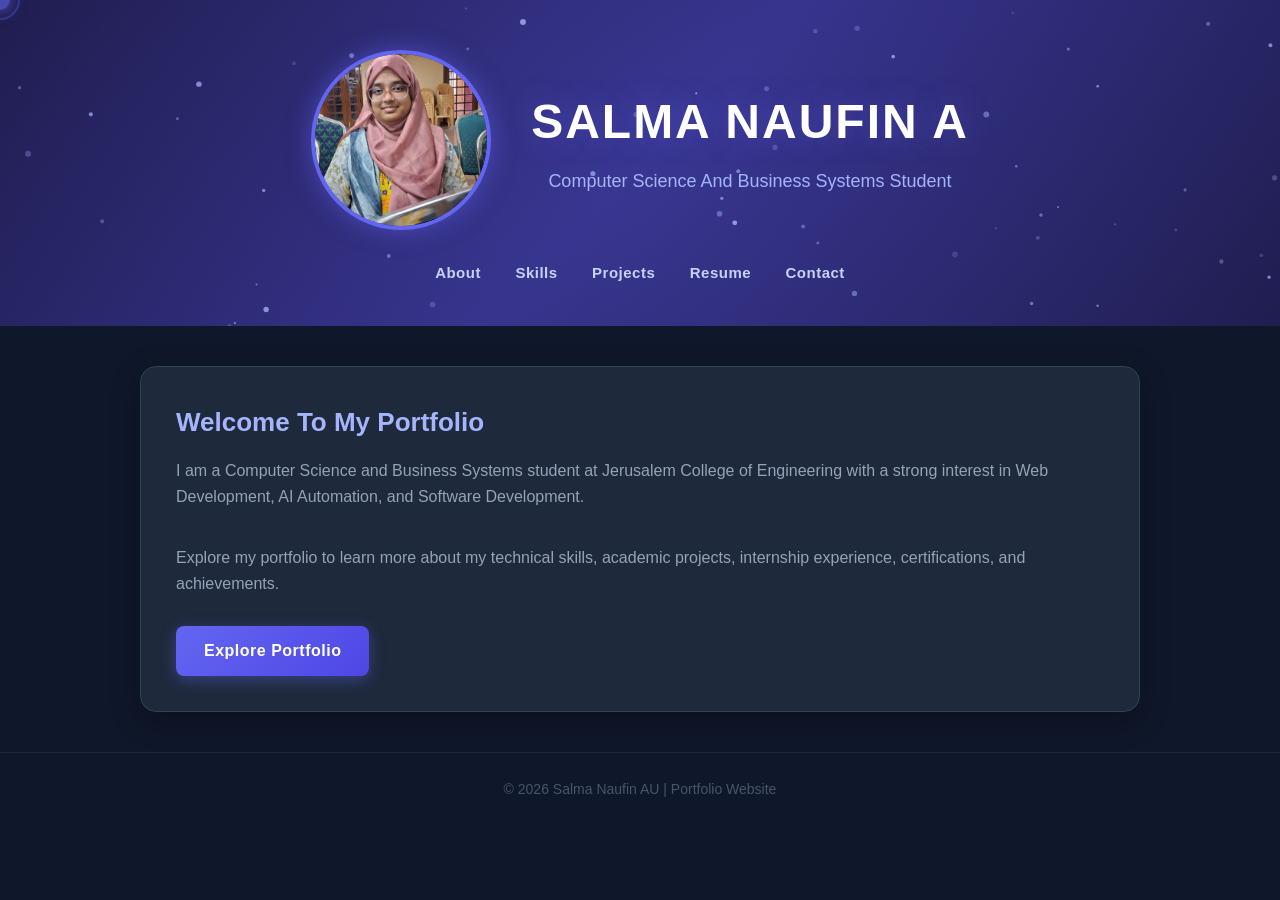
<file: index.html>
<!DOCTYPE html>
<html lang="en">
<head>
<meta charset="UTF-8">
<meta name="viewport" content="width=device-width, initial-scale=1.0">
<title>Salma Naufin AU | Portfolio</title>
<link rel="stylesheet" href="style.css">
</head>

<body>

<div class="page-transition"></div>
<div class="cursor" id="cursor"></div>
<div class="cursor-trail" id="cursorTrail"></div>

<header>
    <canvas id="particles"></canvas>
    <div class="profile">
        <img src="profile.jpeg" alt="Profile">
        <div class="info">
            <h1 id="typed-name"></h1>
            <p>Computer Science And Business Systems Student</p>
        </div>
    </div>

    <nav>
        <a href="about.html">About</a>
        <a href="skills.html">Skills</a>
        <a href="projects.html">Projects</a>
        <a href="resume.html">Resume</a>
        <a href="contact.html">Contact</a>
    </nav>
</header>

<div class="container">
    <div class="card">
        <h2>Welcome To My Portfolio</h2>
        <p>I am a Computer Science and Business Systems student at Jerusalem College of Engineering with a strong interest in Web Development, AI Automation, and Software Development.</p>
        <br>
        <p>Explore my portfolio to learn more about my technical skills, academic projects, internship experience, certifications, and achievements.</p>
        <a href="about.html" class="btn">Explore Portfolio</a>
    </div>
</div>

<footer>
    © 2026 Salma Naufin AU | Portfolio Website
</footer>

<script src="script.js"></script>
</body>
</html>
</file>
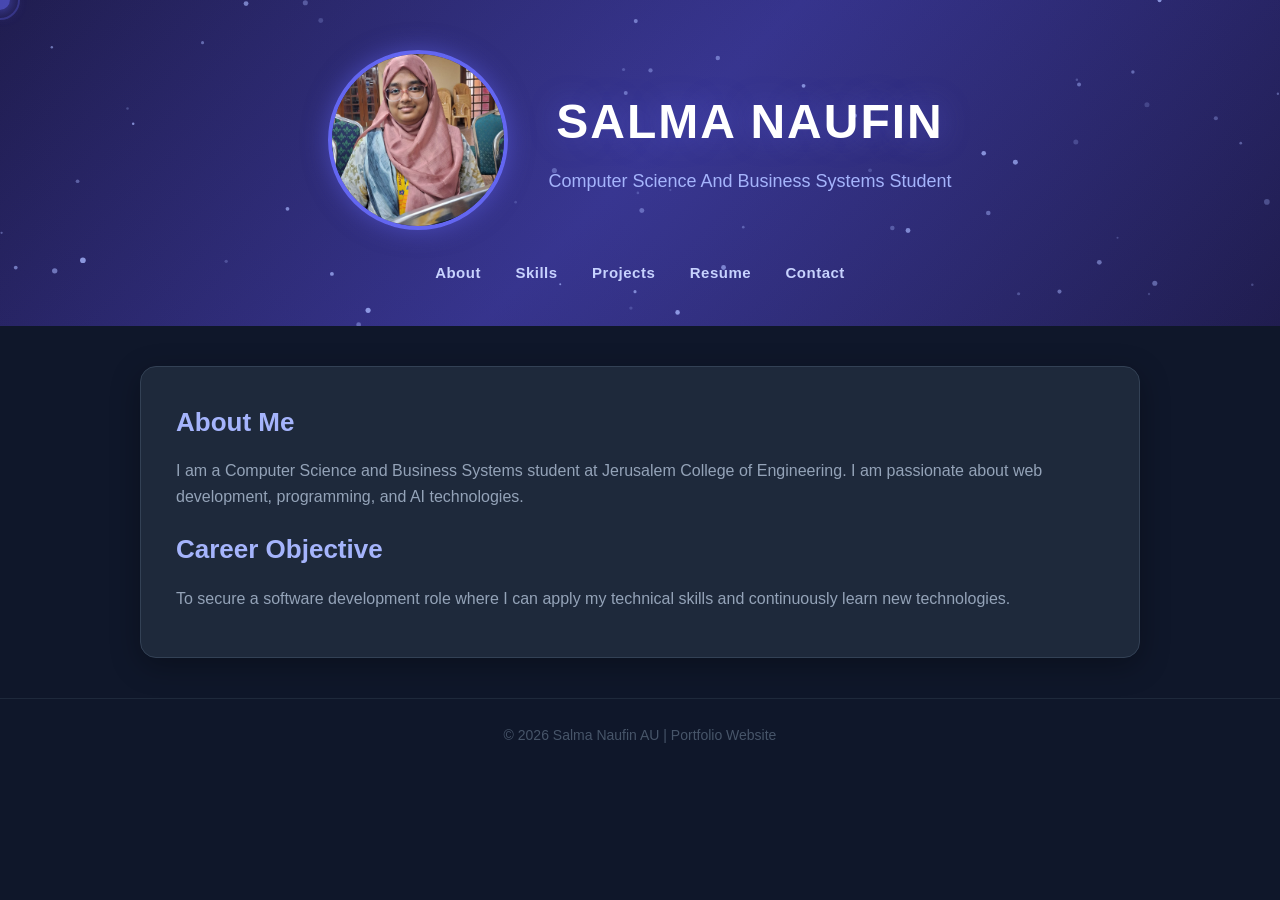
<file: about.html>
<!DOCTYPE html>
<html lang="en">
<head>
<meta charset="UTF-8">
<meta name="viewport" content="width=device-width, initial-scale=1.0">
<title>About | Salma Naufin AU</title>
<link rel="stylesheet" href="style.css">
</head>
<body>

<div class="page-transition"></div>
<div class="cursor" id="cursor"></div>
<div class="cursor-trail" id="cursorTrail"></div>

<header>
    <canvas id="particles"></canvas>
    <div class="profile">
        <img src="profile.jpeg" alt="Profile">
        <div class="info">
            <h1 id="typed-name"></h1>
            <p>Computer Science And Business Systems Student</p>
        </div>
    </div>
    <nav>
        <a href="about.html">About</a>
        <a href="skills.html">Skills</a>
        <a href="projects.html">Projects</a>
        <a href="resume.html">Resume</a>
        <a href="contact.html">Contact</a>
    </nav>
</header>

<div class="container">
    <div class="card">
        <h2>About Me</h2>
        <p>I am a Computer Science and Business Systems student at Jerusalem College of Engineering. I am passionate about web development, programming, and AI technologies.</p>
        <h2 style="margin-top:20px;">Career Objective</h2>
        <p>To secure a software development role where I can apply my technical skills and continuously learn new technologies.</p>
    </div>
</div>

<footer>© 2026 Salma Naufin AU | Portfolio Website</footer>

<script src="script.js"></script>
</body>
</html>
</file>
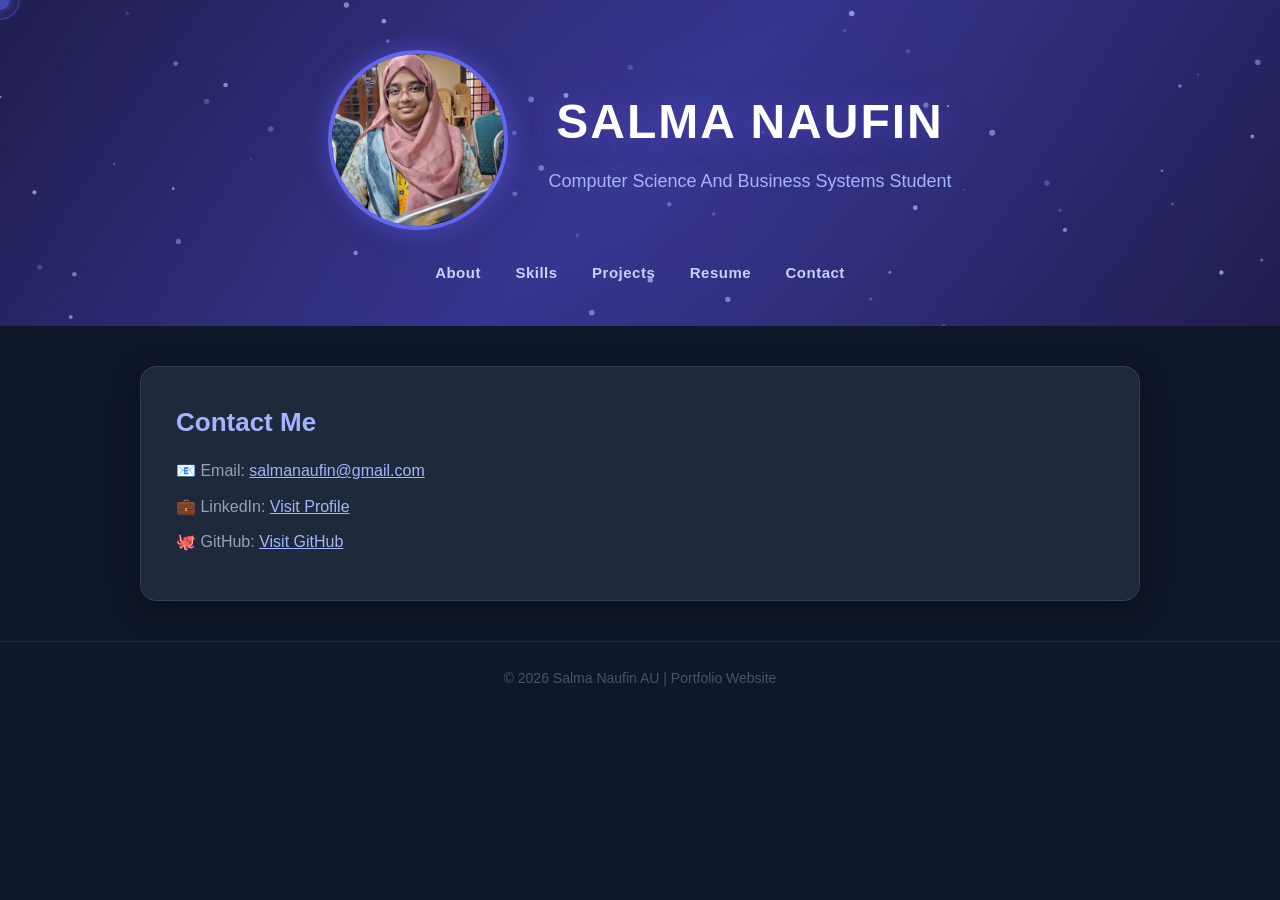
<file: contact.html>
<!DOCTYPE html>
<html lang="en">

<head>
    <meta charset="UTF-8">
    <meta name="viewport" content="width=device-width, initial-scale=1.0">
    <title>Contact | Salma Naufin AU</title>
    <link rel="stylesheet" href="style.css">
</head>

<body>

    <div class="page-transition"></div>
    <div class="cursor" id="cursor"></div>
    <div class="cursor-trail" id="cursorTrail"></div>

    <header>
        <canvas id="particles"></canvas>
        <div class="profile">
            <img src="profile.jpeg" alt="Profile">
            <div class="info">
                <h1 id="typed-name"></h1>
                <p>Computer Science And Business Systems Student</p>
            </div>
        </div>
        <nav>
            <a href="about.html">About</a>
            <a href="skills.html">Skills</a>
            <a href="projects.html">Projects</a>
            <a href="resume.html">Resume</a>
            <a href="contact.html">Contact</a>
        </nav>
    </header>

    <div class="container">
        <div class="card">
            <h2>Contact Me</h2>
            <p style="margin-bottom:10px;">📧 Email: <a href="mailto:salmanaufin@gmail.com"
                    style="color:#a5b4fc;">salmanaufin@gmail.com</a></p>
            <p style="margin-bottom:10px;">💼 LinkedIn: <a href="https://www.linkedin.com/in/salma-naufin-au-73a914357"
                    target="_blank" style="color:#a5b4fc;">Visit Profile</a></p>
            <p>🐙 GitHub: <a href="https://github.com/salmanaufin-2021" target="_blank" style="color:#a5b4fc;">Visit
                    GitHub</a></p>
        </div>
    </div>

    <footer>© 2026 Salma Naufin AU | Portfolio Website</footer>

    <script src="script.js"></script>
</body>

</html>
</file>
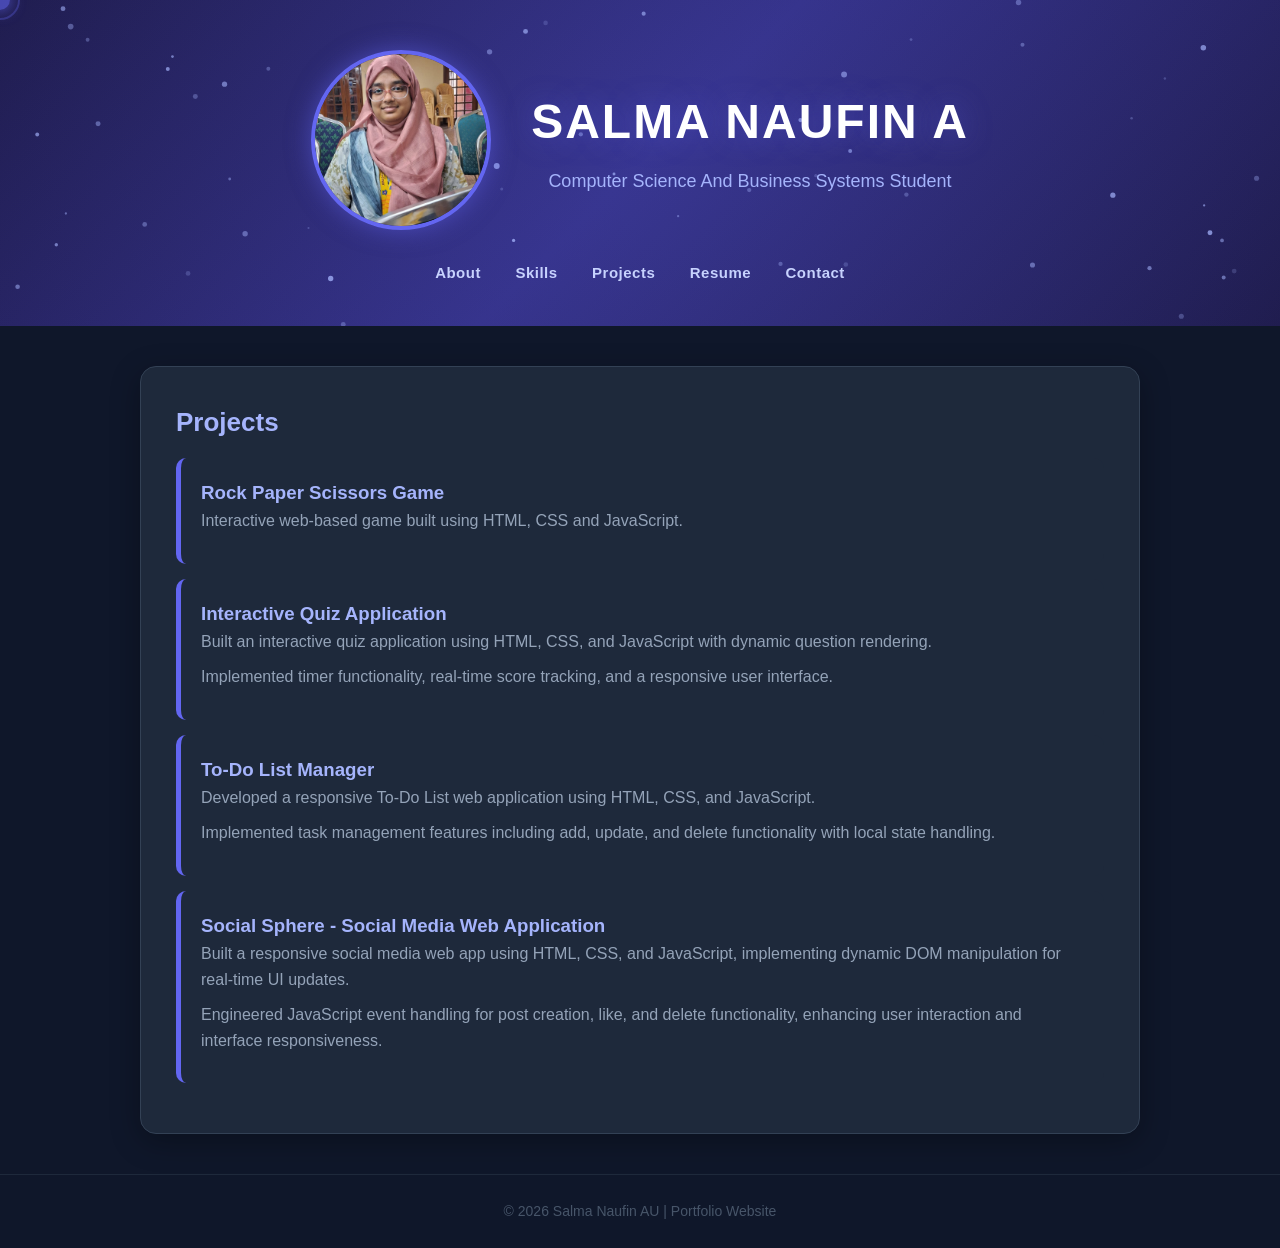
<file: projects.html>
<!DOCTYPE html>
<html lang="en">

<head>
    <meta charset="UTF-8">
    <meta name="viewport" content="width=device-width, initial-scale=1.0">
    <title>Projects | Salma Naufin AU</title>
    <link rel="stylesheet" href="style.css">
</head>

<body>

    <div class="page-transition"></div>
    <div class="cursor" id="cursor"></div>
    <div class="cursor-trail" id="cursorTrail"></div>

    <header>
        <canvas id="particles"></canvas>
        <div class="profile">
            <img src="profile.jpeg" alt="Profile">
            <div class="info">
                <h1 id="typed-name"></h1>
                <p>Computer Science And Business Systems Student</p>
            </div>
        </div>
        <nav>
            <a href="about.html">About</a>
            <a href="skills.html">Skills</a>
            <a href="projects.html">Projects</a>
            <a href="resume.html">Resume</a>
            <a href="contact.html">Contact</a>
        </nav>
    </header>

    <div class="container">
        <div class="card">
            <h2>Projects</h2>

            <div class="project">
                <h3 style="color:#a5b4fc;">Rock Paper Scissors Game</h3>
                <p>Interactive web-based game built using HTML, CSS and JavaScript.</p>
            </div>

            <div class="project">
                <h3 style="color:#a5b4fc;">Interactive Quiz Application</h3>
                <p>Built an interactive quiz application using HTML, CSS, and JavaScript with dynamic question
                    rendering.</p>
                <p>Implemented timer functionality, real-time score tracking, and a responsive user interface.</p>
            </div>

            <div class="project">
                <h3 style="color:#a5b4fc;">To-Do List Manager</h3>
                <p>Developed a responsive To-Do List web application using HTML, CSS, and JavaScript.</p>
                <p>Implemented task management features including add, update, and delete functionality with local state
                    handling.</p>
            </div>

            <div class="project">
                <h3 style="color:#a5b4fc;">Social Sphere - Social Media Web Application</h3>
                <p>Built a responsive social media web app using HTML, CSS, and JavaScript, implementing dynamic DOM
                    manipulation for real-time UI updates.</p>
                <p>Engineered JavaScript event handling for post creation, like, and delete functionality, enhancing
                    user interaction and interface responsiveness.</p>
            </div>

        </div>
    </div>

    <footer>© 2026 Salma Naufin AU | Portfolio Website</footer>

    <script src="script.js"></script>
</body>

</html>
</file>
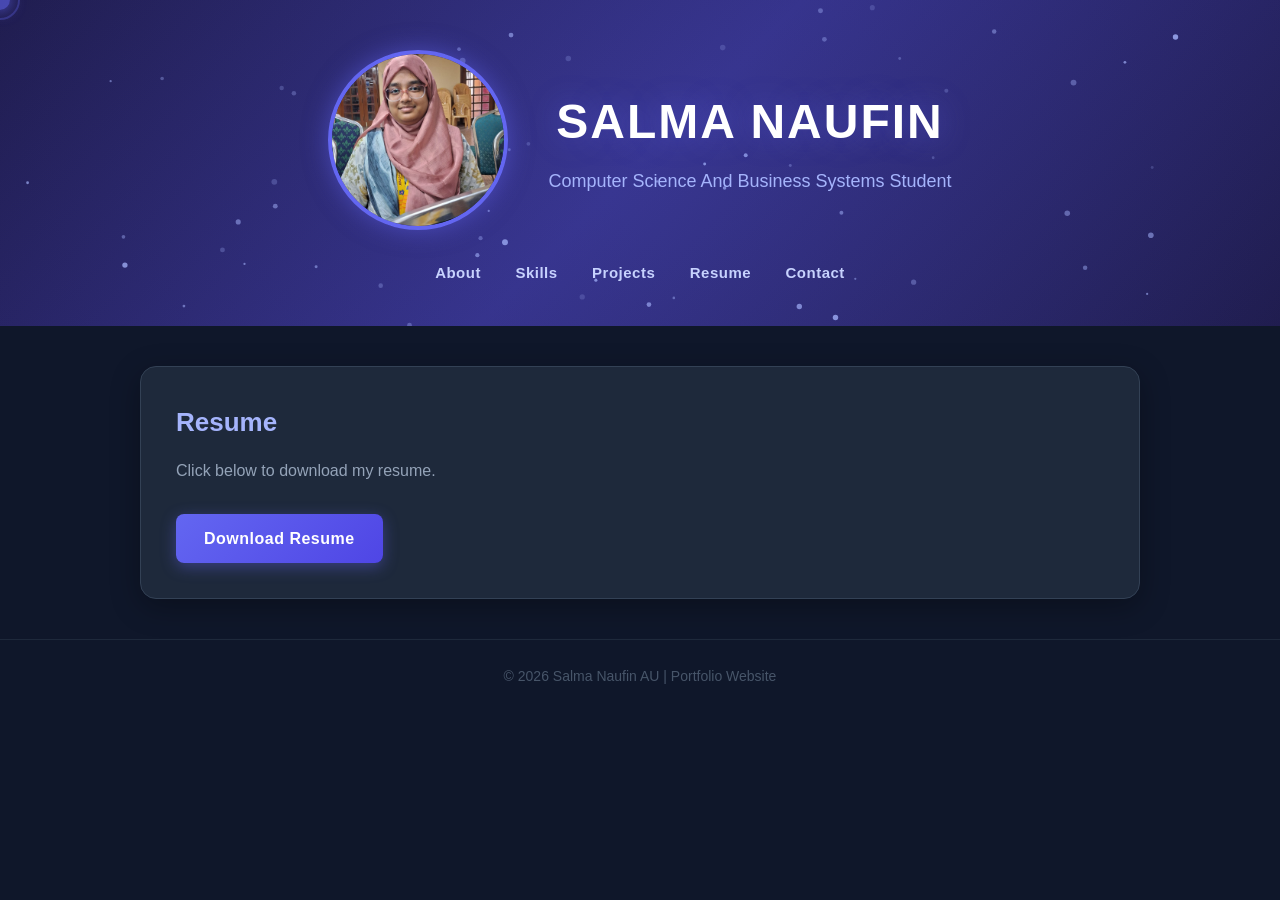
<file: resume.html>
<!DOCTYPE html>
<html lang="en">

<head>
    <meta charset="UTF-8">
    <meta name="viewport" content="width=device-width, initial-scale=1.0">
    <title>Resume | Salma Naufin AU</title>
    <link rel="stylesheet" href="style.css">
</head>

<body>

    <div class="page-transition"></div>
    <div class="cursor" id="cursor"></div>
    <div class="cursor-trail" id="cursorTrail"></div>

    <header>
        <canvas id="particles"></canvas>
        <div class="profile">
            <img src="profile.jpeg" alt="Profile">
            <div class="info">
                <h1 id="typed-name"></h1>
                <p>Computer Science And Business Systems Student</p>
            </div>
        </div>
        <nav>
            <a href="about.html">About</a>
            <a href="skills.html">Skills</a>
            <a href="projects.html">Projects</a>
            <a href="resume.html">Resume</a>
            <a href="contact.html">Contact</a>
        </nav>
    </header>

    <div class="container">
        <div class="card">
            <h2>Resume</h2>
            <p>Click below to download my resume.</p>
            <a href="resume.pdf" target="_blank" class="btn">Download Resume</a>
        </div>
    </div>

    <footer>© 2026 Salma Naufin AU | Portfolio Website</footer>

    <script src="script.js"></script>
</body>

</html>
</file>
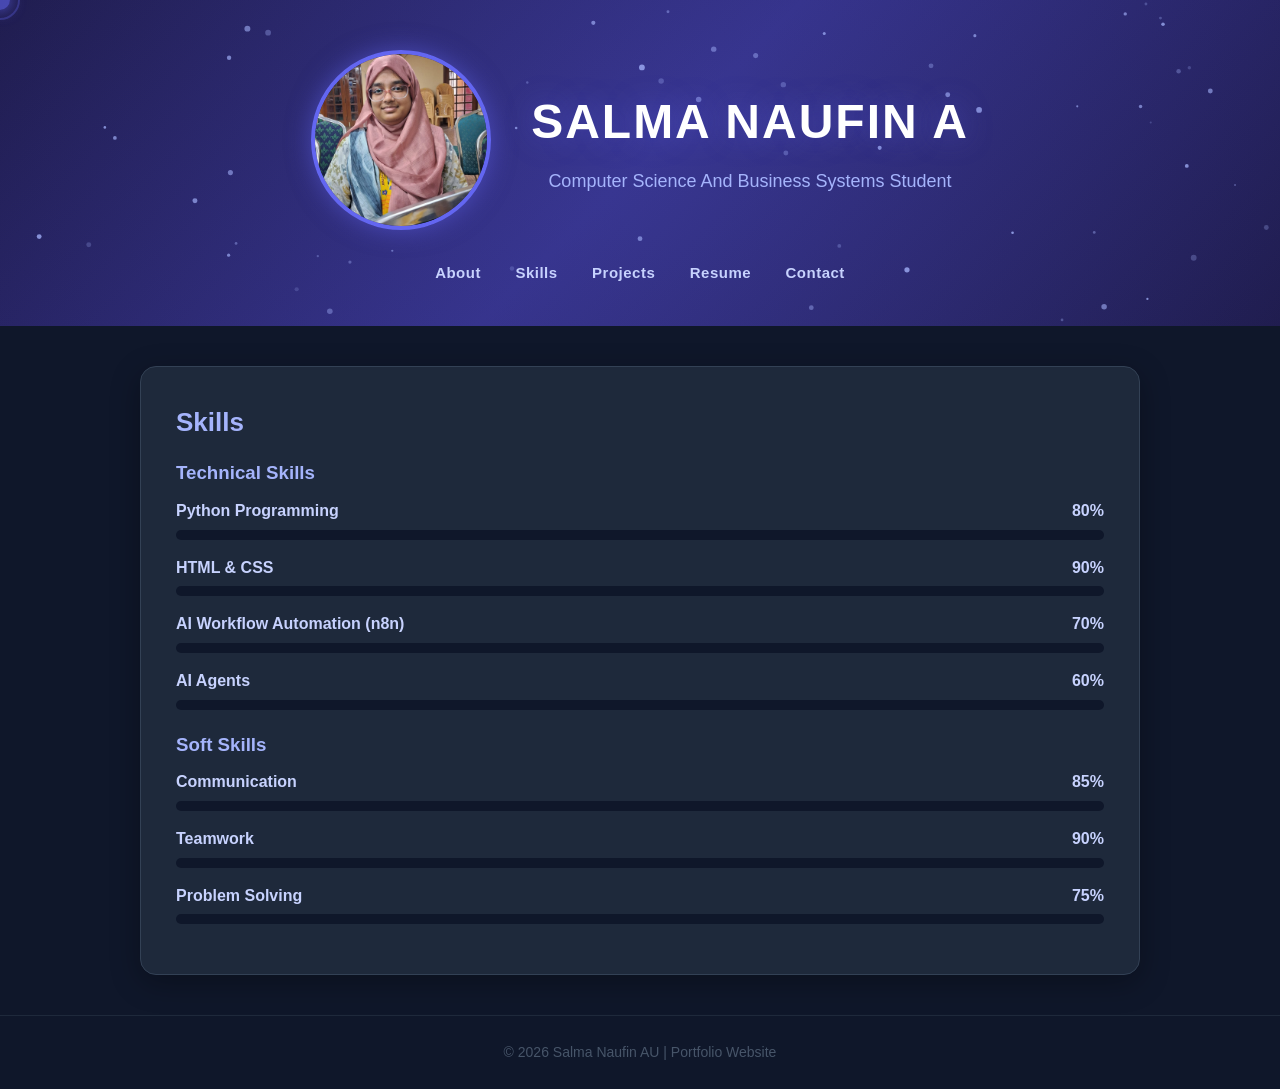
<file: skills.html>
<!DOCTYPE html>
<html lang="en">
<head>
<meta charset="UTF-8">
<meta name="viewport" content="width=device-width, initial-scale=1.0">
<title>Skills | Salma Naufin AU</title>
<link rel="stylesheet" href="style.css">
</head>
<body>

<div class="page-transition"></div>
<div class="cursor" id="cursor"></div>
<div class="cursor-trail" id="cursorTrail"></div>

<header>
    <canvas id="particles"></canvas>
    <div class="profile">
        <img src="profile.jpeg" alt="Profile">
        <div class="info">
            <h1 id="typed-name"></h1>
            <p>Computer Science And Business Systems Student</p>
        </div>
    </div>
    <nav>
        <a href="about.html">About</a>
        <a href="skills.html">Skills</a>
        <a href="projects.html">Projects</a>
        <a href="resume.html">Resume</a>
        <a href="contact.html">Contact</a>
    </nav>
</header>

<div class="container">
    <div class="card">
        <h2>Skills</h2>

        <h3 style="color:#a5b4fc; margin:15px 0 10px;">Technical Skills</h3>
        <div class="skill-item">
            <div class="skill-label"><span>Python Programming</span><span>80%</span></div>
            <div class="skill-bar"><div class="skill-fill" data-width="80%"></div></div>
        </div>
        <div class="skill-item">
            <div class="skill-label"><span>HTML & CSS</span><span>90%</span></div>
            <div class="skill-bar"><div class="skill-fill" data-width="90%"></div></div>
        </div>
        <div class="skill-item">
            <div class="skill-label"><span>AI Workflow Automation (n8n)</span><span>70%</span></div>
            <div class="skill-bar"><div class="skill-fill" data-width="70%"></div></div>
        </div>
        <div class="skill-item">
            <div class="skill-label"><span>AI Agents</span><span>60%</span></div>
            <div class="skill-bar"><div class="skill-fill" data-width="60%"></div></div>
        </div>

        <h3 style="color:#a5b4fc; margin:20px 0 10px;">Soft Skills</h3>
        <div class="skill-item">
            <div class="skill-label"><span>Communication</span><span>85%</span></div>
            <div class="skill-bar"><div class="skill-fill" data-width="85%"></div></div>
        </div>
        <div class="skill-item">
            <div class="skill-label"><span>Teamwork</span><span>90%</span></div>
            <div class="skill-bar"><div class="skill-fill" data-width="90%"></div></div>
        </div>
        <div class="skill-item">
            <div class="skill-label"><span>Problem Solving</span><span>75%</span></div>
            <div class="skill-bar"><div class="skill-fill" data-width="75%"></div></div>
        </div>
    </div>
</div>

<footer>© 2026 Salma Naufin AU | Portfolio Website</footer>

<script src="script.js"></script>
</body>
</html>
</file>
<file: style.css>
* {
    margin: 0;
    padding: 0;
    box-sizing: border-box;
}

body {
    font-family: 'Segoe UI', sans-serif;
    background: #0f172a;
    color: #e2e8f0;
    line-height: 1.6;
    cursor: none;
}

/* CURSOR GLOW */
.cursor {
    width: 20px;
    height: 20px;
    border-radius: 50%;
    background: rgba(99, 102, 241, 0.6);
    position: fixed;
    pointer-events: none;
    z-index: 9999;
    transform: translate(-50%, -50%);
    transition: transform 0.1s ease;
    box-shadow: 0 0 15px rgba(99, 102, 241, 0.8);
}

.cursor-trail {
    width: 40px;
    height: 40px;
    border-radius: 50%;
    border: 2px solid rgba(99, 102, 241, 0.3);
    position: fixed;
    pointer-events: none;
    z-index: 9998;
    transform: translate(-50%, -50%);
    transition: all 0.15s ease;
}

/* HEADER */
header {
    background: linear-gradient(135deg, #1e1b4b 0%, #312e81 50%, #1e1b4b 100%);
    padding: 50px 30px 40px;
    text-align: center;
    position: relative;
    overflow: hidden;
}

header::before {
    content: '';
    position: absolute;
    top: -50%;
    left: -50%;
    width: 200%;
    height: 200%;
    background: radial-gradient(circle at center, rgba(99,102,241,0.15) 0%, transparent 60%);
    animation: pulse 6s ease-in-out infinite;
}

@keyframes pulse {
    0%, 100% { transform: scale(1); opacity: 0.5; }
    50% { transform: scale(1.1); opacity: 1; }
}

/* CANVAS PARTICLES */
#particles {
    position: absolute;
    top: 0;
    left: 0;
    width: 100%;
    height: 100%;
    z-index: 0;
}

/* NAV */
nav {
    margin-top: 30px;
    position: relative;
    z-index: 1;
}

nav a {
    text-decoration: none;
    color: #c7d2fe;
    margin: 0 15px;
    font-weight: 600;
    font-size: 15px;
    letter-spacing: 0.5px;
    transition: color 0.3s;
    position: relative;
}

nav a::after {
    content: '';
    position: absolute;
    bottom: -4px;
    left: 0;
    width: 0;
    height: 2px;
    background: #6366f1;
    transition: width 0.3s ease;
}

nav a:hover::after {
    width: 100%;
}

nav a:hover {
    color: #a5b4fc;
}

/* CONTAINER */
.container {
    width: 90%;
    max-width: 1000px;
    margin: 40px auto;
}

/* CARD with scroll reveal */
.card {
    background: #1e293b;
    padding: 35px;
    border-radius: 16px;
    box-shadow: 0 8px 30px rgba(0,0,0,0.3);
    border: 1px solid #334155;
    opacity: 0;
    transform: translateY(30px);
    transition: opacity 0.6s ease, transform 0.6s ease, box-shadow 0.3s ease;
    margin-bottom: 20px;
}

.card.visible {
    opacity: 1;
    transform: translateY(0);
}

.card:hover {
    box-shadow: 0 12px 40px rgba(99, 102, 241, 0.2);
}

.card h2 {
    font-size: 26px;
    color: #a5b4fc;
    margin-bottom: 15px;
}

.card p {
    color: #94a3b8;
    font-size: 16px;
    margin-bottom: 10px;
}

/* PROFILE */
.profile {
    display: flex;
    align-items: center;
    justify-content: center;
    gap: 40px;
    flex-wrap: wrap;
    position: relative;
    z-index: 1;
}

.profile img {
    width: 180px;
    height: 180px;
    border-radius: 50%;
    border: 4px solid #6366f1;
    object-fit: cover;
    box-shadow: 0 0 25px rgba(99,102,241,0.5);
    animation: floatImg 4s ease-in-out infinite;
}

@keyframes floatImg {
    0%, 100% { transform: translateY(0); }
    50% { transform: translateY(-10px); }
}

.info h1 {
    font-size: 48px;
    color: #ffffff;
    letter-spacing: 2px;
    text-shadow: 0 0 30px rgba(99,102,241,0.4);
    min-height: 60px;
}

.info p {
    font-size: 18px;
    color: #a5b4fc;
    margin-top: 6px;
}

/* PAGE TRANSITION */
.page-transition {
    position: fixed;
    top: 0;
    left: 0;
    width: 100%;
    height: 100%;
    background: #0f172a;
    z-index: 9000;
    animation: fadeOut 0.6s ease forwards;
}

@keyframes fadeOut {
    from { opacity: 1; }
    to { opacity: 0; pointer-events: none; }
}

/* SKILLS */
.skills {
    display: grid;
    grid-template-columns: repeat(auto-fit, minmax(250px, 1fr));
    gap: 20px;
}

.skill-item {
    margin-bottom: 15px;
}

.skill-label {
    display: flex;
    justify-content: space-between;
    margin-bottom: 6px;
    color: #c7d2fe;
    font-weight: 600;
}

.skill-bar {
    background: #0f172a;
    border-radius: 50px;
    height: 10px;
    overflow: hidden;
}

.skill-fill {
    height: 100%;
    border-radius: 50px;
    background: linear-gradient(90deg, #6366f1, #a5b4fc);
    width: 0%;
    transition: width 1.2s ease;
}

/* PROJECT */
.project {
    background: #1e293b;
    padding: 20px;
    margin-bottom: 15px;
    border-left: 5px solid #6366f1;
    border-radius: 10px;
    transition: transform 0.2s;
}

.project:hover {
    transform: translateX(5px);
}

/* BUTTON */
.btn {
    background: linear-gradient(135deg, #6366f1, #4f46e5);
    color: white;
    padding: 12px 28px;
    text-decoration: none;
    border-radius: 8px;
    display: inline-block;
    margin-top: 20px;
    font-weight: 600;
    letter-spacing: 0.5px;
    transition: all 0.3s ease;
    box-shadow: 0 4px 15px rgba(99,102,241,0.4);
}

.btn:hover {
    background: linear-gradient(135deg, #4f46e5, #4338ca);
    transform: translateY(-2px);
    box-shadow: 0 6px 20px rgba(99,102,241,0.6);
}

.nav-buttons {
    display: flex;
    justify-content: space-between;
    margin-top: 20px;
}

/* FOOTER */
footer {
    text-align: center;
    padding: 25px;
    color: #475569;
    border-top: 1px solid #1e293b;
    font-size: 14px;
}
</file>
